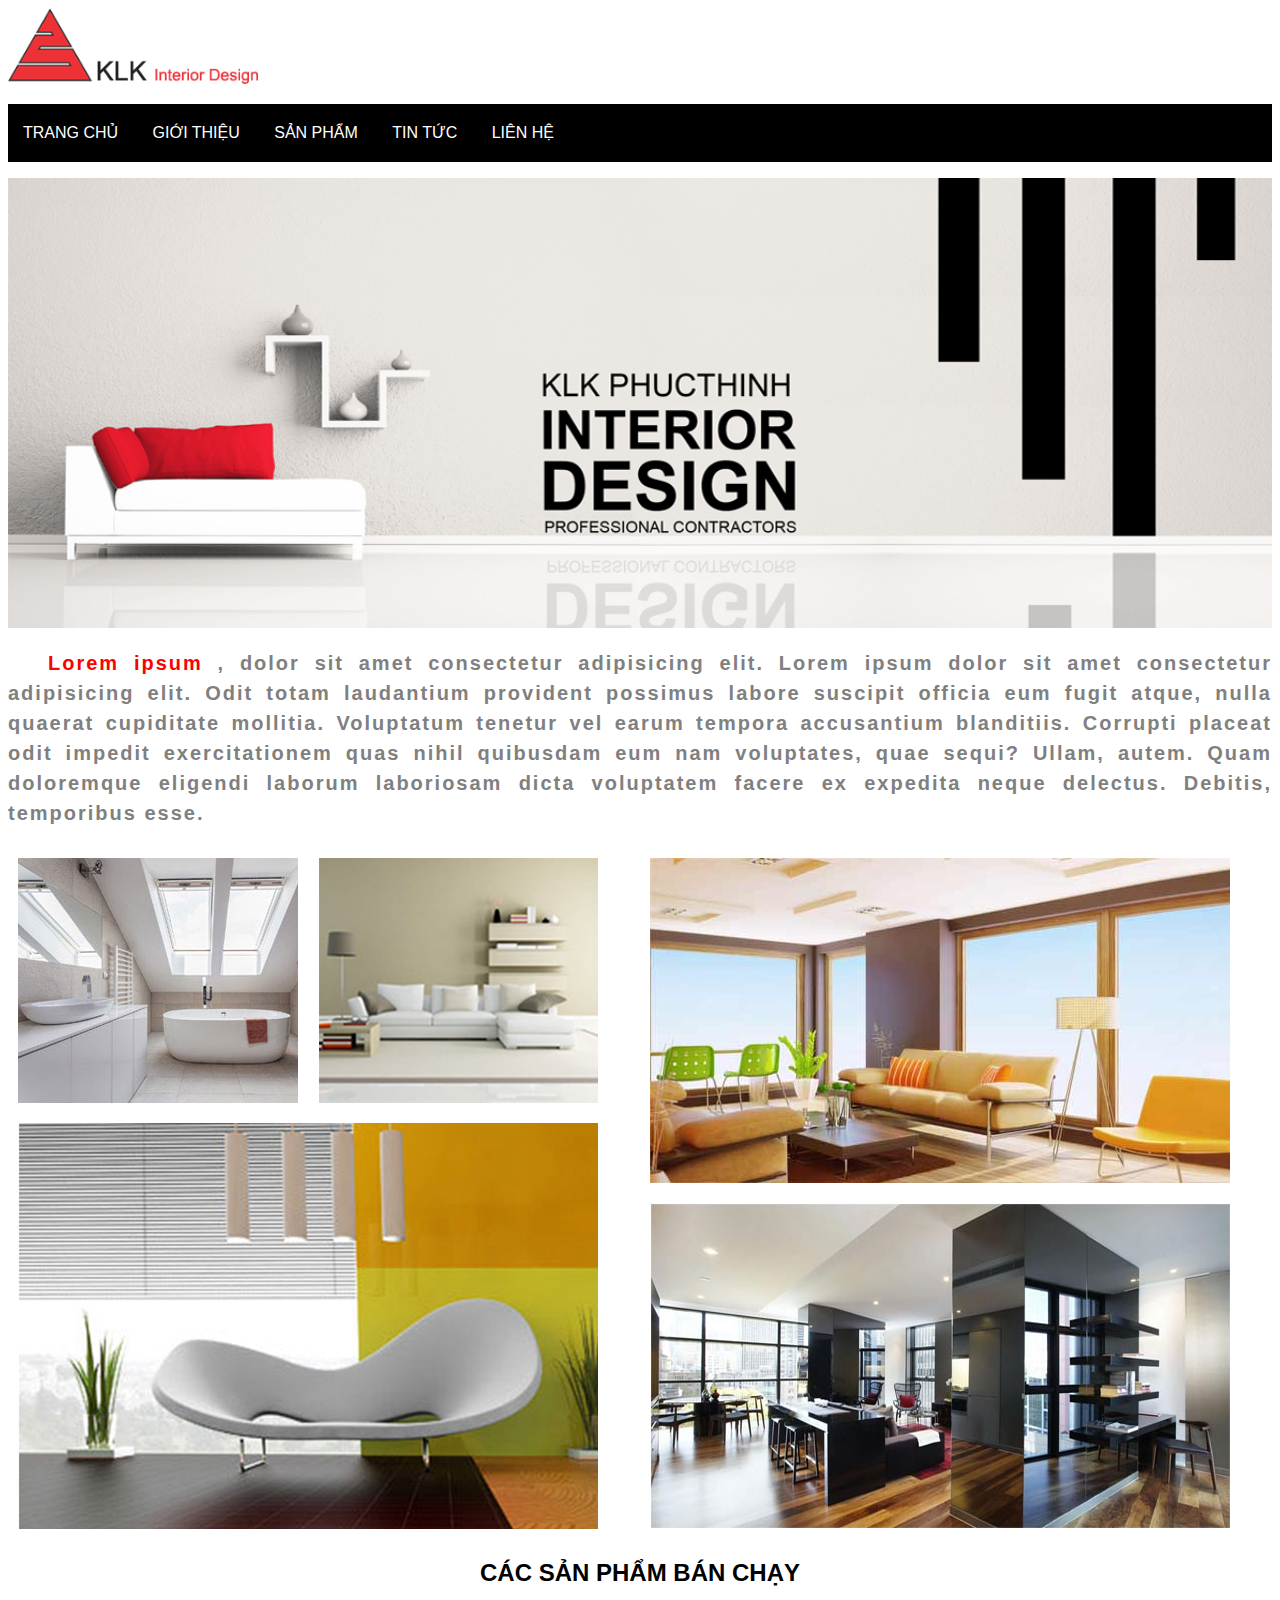
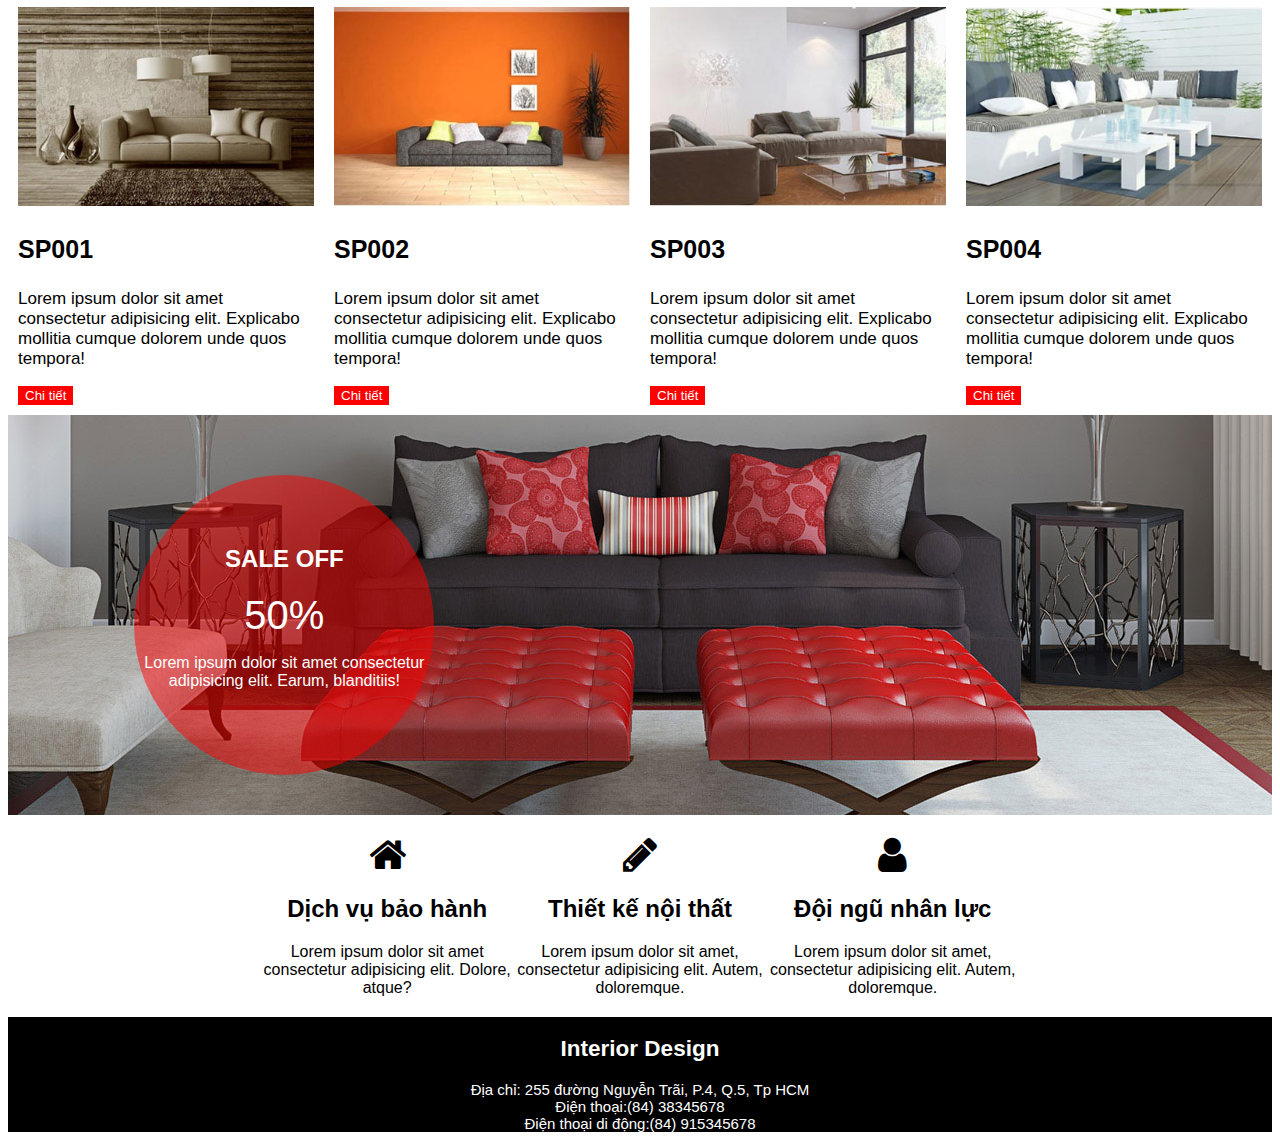
<file: index3.html>
<!DOCTYPE html>
<html lang="en">

<head>
    <meta charset="UTF-8">
    <meta name="viewport" content="width=device-width, initial-scale=1.0">
    <title>KLK</title>
    <link href="https://cdnjs.cloudflare.com/ajax/libs/font-awesome/4.7.0/css/font-awesome.min.css" rel="stylesheet">
    <link rel="stylesheet" href="./css3/index.css">
</head>

<body>
    <div class="header">
        <img src="./img3/LOGO.png" alt="logo">
        <!-- <img src="./img/LOGO.png" alt="logo"> -->
        <!-- <ul>
            <li><a href="">Home</a></li>
        </ul> -->
        <!-- ul>li*5>a -->
        <ul>
            <li><a href="#">TRANG CHỦ</a></li>
            <li><a href="#">GIỚI THIỆU</a></li>
            <li><a href="#">SẢN PHẨM</a></li>
            <li><a href="#">TIN TỨC</a></li>
            <li><a href="#">LIÊN HỆ</a></li>
        </ul>
    </div>
    <!-- emmet -->
    <!-- .carousel -->
    <!-- h1.heading1 -->
    <div class="carousel"></div>
    <!-- BEGIN INTRO -->
    <div class="intro">
        <p class="intro-text">
            <span class="intro-text-red">Lorem ipsum </span>, dolor sit amet consectetur adipisicing elit. Lorem ipsum
            dolor sit amet consectetur adipisicing elit. Odit totam laudantium provident possimus labore suscipit
            officia eum fugit atque, nulla
            quaerat cupiditate mollitia. Voluptatum tenetur vel earum tempora accusantium blanditiis. Corrupti placeat
            odit impedit exercitationem quas nihil quibusdam eum nam voluptates, quae sequi? Ullam, autem. Quam
            doloremque eligendi laborum laboriosam
            dicta voluptatem facere ex expedita neque delectus. Debitis, temporibus esse.
        </p>
        <div class="intro-product">
            <div class="intro-product-left">

                <div class="intro-product-item" class="intro-product-item-1">
                    <img src="./img3/img_nha_tam.jpg" alt="">
                </div>
                <div class="intro-product-item" class="intro-product-item-1">
                    <img src="./img3/img_sofa.jpg" alt="">
                </div>
                <div class="intro-product-item" class="intro-product-item-2">
                    <img src="./img3/img_noi_that.jpg" alt="">
                </div>
            </div>
            <div class="intro-product-right">
                <div class="intro-product-item" class="intro-product-item-2">
                    <img src="./img3/img_phong_khach.jpg" alt="">
                </div>
                <div class="intro-product-item" class="intro-product-item-2">
                    <img src="./img3/img_van_phong.jpg" alt="">
                </div>
                <div class="clear"></div>
            </div>
            <div class="clear"></div>
        </div>
    </div>
    <div class="products">
        <h2>CÁC SẢN PHẨM BÁN CHẠY</h2>
        <!-- BEM -->
        <div class="products__content">
            <div class="products__item">
                <img class="item-img" src="./img3/sp_1.jpg" alt="">
                <h3 class="item-title">SP001</h3>
                <p class="item-content">Lorem ipsum dolor sit amet consectetur adipisicing elit. Explicabo mollitia
                    cumque dolorem unde quos tempora!</p>
                <button class="item-btn">Chi tiết</button>
            </div>
            <div class="products__item">
                <img class="item-img" src="./img3/sp_2.jpg" alt="">
                <h3 class="item-title">SP002</h3>
                <p class="item-content">Lorem ipsum dolor sit amet consectetur adipisicing elit. Explicabo mollitia
                    cumque dolorem unde quos tempora!</p>
                <button class="item-btn">Chi tiết</button>
            </div>
            <div class="products__item">
                <img class="item-img" src="./img3/sp_3.jpg" alt="">
                <h3 class="item-title">SP003</h3>
                <p class="item-content">Lorem ipsum dolor sit amet consectetur adipisicing elit. Explicabo mollitia
                    cumque dolorem unde quos tempora!</p>
                <button class="item-btn">Chi tiết</button>
            </div>
            <div class="products__item">
                <img class="item-img" src="./img3/sp_4.jpg" alt="">
                <h3 class="item-title">SP004</h3>
                <p class="item-content">Lorem ipsum dolor sit amet consectetur adipisicing elit. Explicabo mollitia
                    cumque dolorem unde quos tempora!</p>
                <button class="item-btn">Chi tiết</button>
            </div>
            <div class="clear"></div>
        </div>
        <div class="clear"></div>
    </div>

    <div id="banner">
        <div class="saleoff">
            <h2>SALE OFF</h2>
            <p class="doan1">50%</p>
            <p>
                Lorem ipsum dolor sit amet consectetur adipisicing elit. Earum, blanditiis!
            </p>

        </div>

    </div>

    <div class="services">
        <div class="service-item">
            <i class="fa fa-home"></i><br>
            <h2>Dịch vụ bảo hành</h2><br>
            <span>Lorem ipsum dolor sit amet consectetur adipisicing elit. Dolore, atque?</span>
        </div>
        <div class="service-item">
            <i class="fa fa-pencil"></i><br>
            <h2>Thiết kế nội thất</h2><br>
            <span>Lorem ipsum dolor sit amet, consectetur adipisicing elit. Autem, doloremque.</span>
        </div>
        <div class="service-item">
            <i class="fa fa-user"></i><br>
            <h2>Đội ngũ nhân lực</h2><br>
            <span>Lorem ipsum dolor sit amet, consectetur adipisicing elit. Autem, doloremque.</span>
        </div>
        <div class="clear"></div>
    </div>
    <div class="footer">
        <h2>Interior Design</h2><br>
        <span>Địa chỉ: 255 đường Nguyễn Trãi, P.4, Q.5, Tp HCM
        </span><br>
        <span>Điện thoại:(84) 38345678</span><br>
        <span>Điện thoại di động:(84) 915345678</span>

    </div>



</body>

</html>
</file>
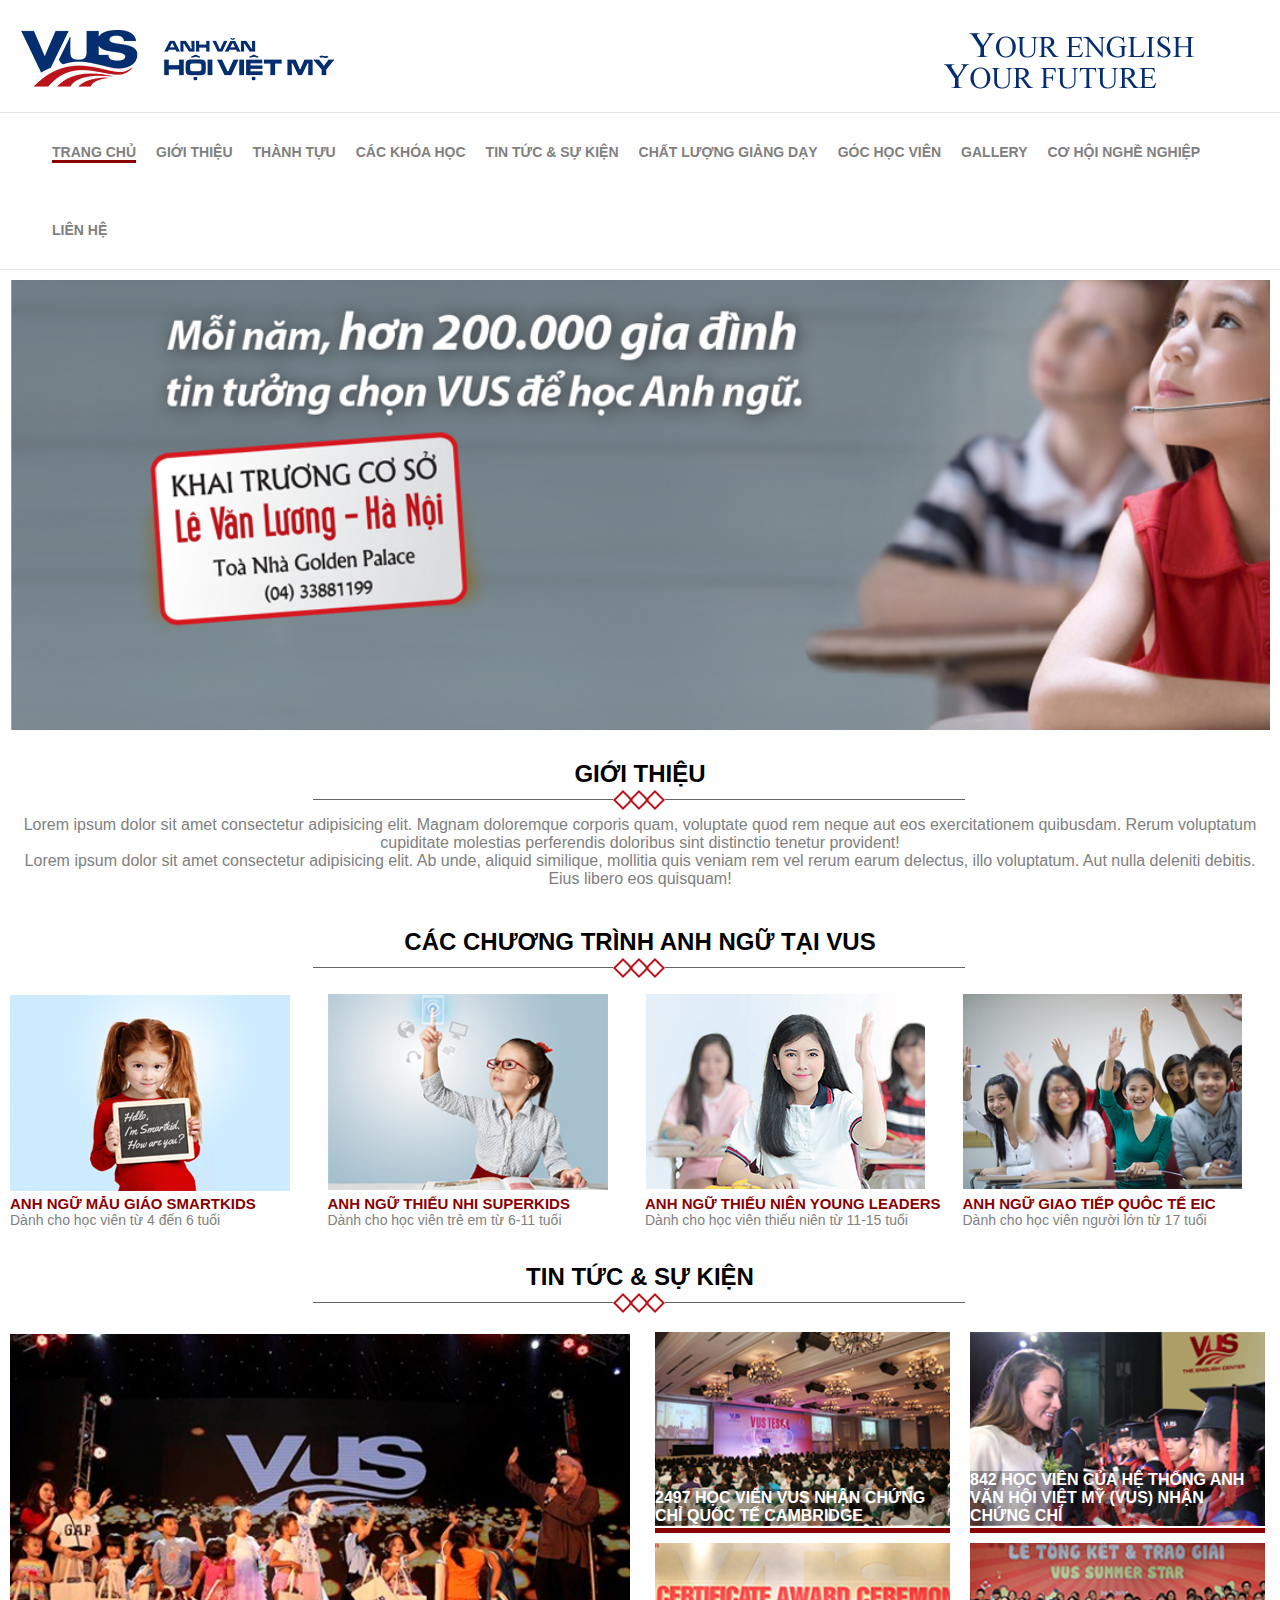
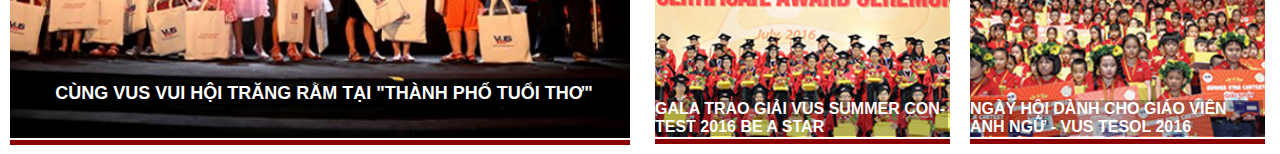
<file: index4.html>
<!DOCTYPE html>
<html lang="en">

<head>
    <meta charset="UTF-8">
    <meta name="viewport" content="width=device-width, initial-scale=1.0">
    <link rel="stylesheet" href="./css4/index.css">
    <title>VUS</title>
</head>

<body>
    <!-- HEADER -->
    <div class="header">
        <div class="hinh_header">
            <div class="left_photo">
                <img class="logo" src="./img4/logo.png" alt="">
                <div class="clear"></div>
            </div>
            <div class="right_photo">
                <img class="slogan" src="./img4/slogan.png" alt="">
            </div>
            <div class="clear"></div>
        </div>

        <div class="navbar">
            <ul>
                <li><a class="home" href="#">TRANG CHỦ</a></li>
                <li><a href="#">GIỚI THIỆU</a></li>
                <li><a href="#">THÀNH TỰU</a></li>
                <li><a href="#">CÁC KHÓA HỌC </a></li>
                <li><a href="#">TIN TỨC & SỰ KIỆN</a></li>
                <li><a href="#">CHẤT LƯỢNG GIẢNG DẠY</a></li>
                <li><a href="#">GÓC HỌC VIÊN </a></li>
                <li><a href="#">GALLERY</a></li>
                <li><a href="#">CƠ HỘI NGHỀ NGHIỆP</a></li>
                <li><a href="#">LIÊN HỆ </a></li>
            </ul>
            <div class="clear"></div>
        </div>
        <div class="clear"></div>
    </div>
    <!-- CAROUSEL -->
    <div class="carousel">

    </div>
    <!-- INTRO -->
    <div class="intro">
        <h2>GIỚI THIỆU</h2>
        <img src="./img4/line.png" alt="">
        <div class="clear"></div>
        <div class="intro_content">
            <p>Lorem ipsum dolor sit amet consectetur adipisicing elit. Magnam doloremque corporis quam, voluptate quod
                rem neque aut eos exercitationem quibusdam. Rerum voluptatum cupiditate molestias perferendis doloribus
                sint distinctio tenetur provident!</p>
            <p>Lorem ipsum dolor sit amet consectetur adipisicing elit. Ab unde, aliquid similique, mollitia quis veniam
                rem vel rerum earum delectus, illo voluptatum. Aut nulla deleniti debitis. Eius libero eos quisquam!</p>
        </div>
    </div>
    <!-- COURSE -->
    <div class="course ">
        <div class="course_intro">
            <h2>CÁC CHƯƠNG TRÌNH ANH NGỮ TẠI VUS</h2>
            <img src="./img4/line.png" alt="">
            <div class="clear"></div>
        </div>
        <div class="course_content">
            <div class="course_item">
                <img src="./img4/chuong_trinh_1.png" alt="">
                <h3>ANH NGỮ MẪU GIÁO SMARTKIDS</h3>
                <p>Dành cho học viên từ 4 đến 6 tuổi</p>
            </div>
            <div class="course_item">
                <img src="./img4/chuong_trinh_2.png" alt="">
                <h3>ANH NGỮ THIẾU NHI SUPERKIDS</h3>
                <p>Dành cho học viên trẻ em từ 6-11 tuổi</p>
            </div>
            <div class="course_item">
                <img src="./img4/chuong_trinh_3.png" alt="">
                <h3>ANH NGỮ THIẾU NIÊN YOUNG LEADERS</h3>
                <p>Dành cho học viên thiếu niên từ 11-15 tuổi</p>
            </div>
            <div class="course_item">
                <img src="./img4/chuong_trinh_4.png" alt="">
                <h3>ANH NGỮ GIAO TIẾP QUÔC TẾ EIC</h3>
                <p>Dành cho học viên người lớn từ 17 tuổi</p>
            </div>
            <div class="clear"></div>
        </div>
        <div class="clear"></div>
    </div>
    <!-- NEWS -->
    <div class="news">
        <div class="news_intro">
            <h2>TIN TỨC & SỰ KIỆN</h2>
            <img src="./img4/line.png" alt="">
            <div class="clear"></div>
        </div>
        <div class="news_content">
            <div class="news_left">
                <img src="./img4/tin_tuc_1.jpg" alt="">
                <span class="pa1">CÙNG VUS VUI HỘI TRĂNG RẰM TẠI "THÀNH PHỐ TUỔI THƠ"</span>
                <div class="clear "></div>

            </div>
            <div class="news-right">
                <div class="news_right_content">
                    <div class="news_right_content_item" class="news_1">
                        <img src="./img4/tin_tuc_5.jpg" alt="">
                        <span>2497 HỌC VIÊN VUS NHẬN CHỨNG CHỈ QUỐC TẾ CAMBRIDGE</span>
                    </div>

                    <div class="news_right_content_item" class="news_2">

                        <img src="./img4/tin_tuc_2.jpg" alt="">
                        <span>842 HỌC VIÊN CỦA HỆ THỐNG ANH VĂN HỘI VIỆT MỸ (VUS) NHẬN CHỨNG CHỈ</span>
                    </div>
                    <div class="news_right_content_item" class="news_3">
                        <img src="./img4/tin_tuc_3.jpg" alt="">
                        <span>GALA TRAO GIẢI VUS SUMMER CON-TEST 2016 BE A STAR</span>


                    </div>
                    <div class="news_right_content_item" class="news_4">
                        <img src="./img4/tin_tuc_4.jpg" alt="">
                        <span>NGÀY HỘI DÀNH CHO GIÁO VIÊN ANH NGỮ - VUS TESOL 2016</span>
                    </div>
                    <div class="clear"></div>
                </div>
                <div class="clear"></div>
            </div>
            <div class="clear"></div>
        </div>

</body>

</html>
</file>
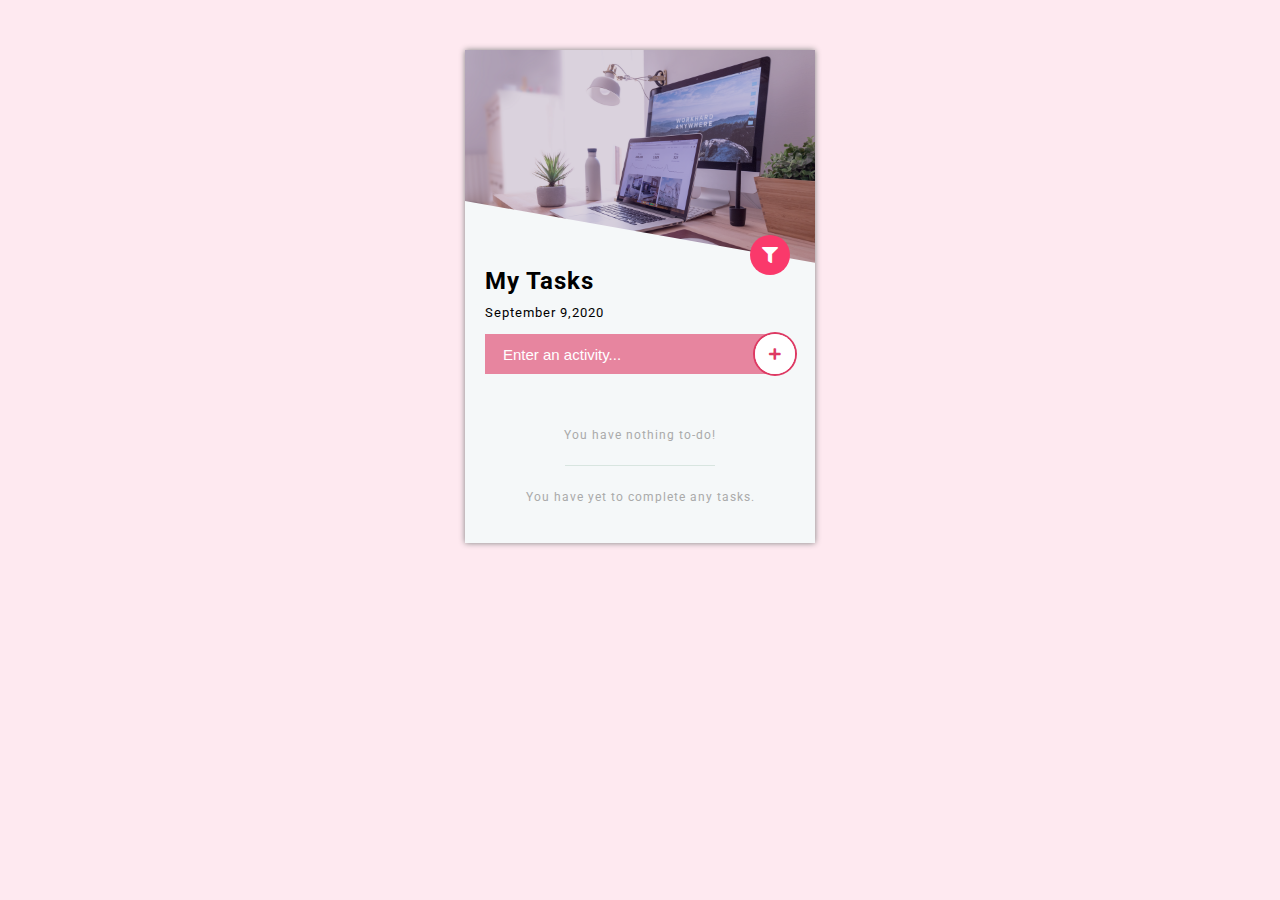
<file: index6.html>
<!DOCTYPE html>
<html lang="en">

<head>
    <meta charset="UTF-8">
    <meta name="viewport" content="width=device-width, initial-scale=1.0">
    <meta http-equiv="X-UA-Compatible" content="ie=edge">
    <title>ToDoList</title>

    <link href="https://fonts.googleapis.com/css?family=Roboto:300,400,700&display=swap" rel="stylesheet">
    <link rel="stylesheet" href="https://cdnjs.cloudflare.com/ajax/libs/font-awesome/5.11.2/css/all.css">

    <link rel="stylesheet" href="./css6/style.css">
</head>

<body>

    <div class="card">
        <div class="card__header">
            <img src="./img6/X2oObC4.png" />
        </div>
        <!-- <h2>hello!</h2> -->
        <div class="card__body">
            <div class="filter-btn">
                <a id="one" href="#"><i class="fa fa-check-circle"></i></a>
                <a id="two" href="#" onclick="sortASC()"><i class="fa fa-sort-alpha-down"></i></a>
                <a id="three" href="#" onclick="sortDES()"><i class="fa fa-sort-alpha-up"></i></a>
                <a id="all" href="#"><i class="fa fa-clock"></i></a>
                <span class="toggle-btn">
                    <i class="fa fa-filter"></i>
                    <i class="fa fa-times"></i>
                </span>
            </div>
            <div class="card__content">
                <div class="card__title">
                    <h2>My Tasks</h2>
                    <p>September 9,2020</p>

                </div>
                <div class="card__add">
                    <input id="newTask" type="text" placeholder="Enter an activity...">
                    <button id="addItem">
                        <i class="fa fa-plus"></i>
                    </button>
                </div>
                <div class="card__todo">
                    <!-- Uncompleted tasks -->
                    <ul class="todo" id="todo"></ul>
                    <!-- Completed tasks -->
                    <ul class="todo" id="completed"></ul>
                </div>

            </div>

        </div>


    </div>

    <script src="https://code.jquery.com/jquery-3.4.1.js"
        integrity="sha256-WpOohJOqMqqyKL9FccASB9O0KwACQJpFTUBLTYOVvVU=" crossorigin="anonymous"></script>

    <script>
        $(function () {
            $('.toggle-btn').click(function () {
                $('.filter-btn').toggleClass('open');

            });

            $('.filter-btn a').click(function () {
                $('.filter-btn').removeClass('open');

            });

        });
    </script>


    <!-- MAIN JS -->
    <script type="module" src="./js6/main.js"></script>

</body>

</html>
</file>
<file: css3/index.css>
/* Dung Clear de thuoc tinh Float  ko lam anh huong den cac yeu to khac */

.clear {
  clear: both;
}

body {
  font-family: "Segoe UI", Tahoma, Geneva, Verdana, sans-serif;
}

/* HEADER */

.header img {
  width: 250px;
}

.header ul {
  /* xóa dấu tròn của danh sách */
  list-style: none;
  background-color: black;
  padding: 20px 0;
}

.header a {
  /* xóa dấu gạch dưới */
  text-decoration: none;
  color: white;
}

.header ul li {
  /* đổi tính chất của thẻ li từ block thành inline: để các li nằm 1 hàng */
  display: inline;
  /* margin chỉ thêm được trái phải khi dùng với thẻ inline */
  margin: 15px;
  /* padding: 15px; */
  /* border:3px solid red; */
}

.header ul li a:hover {
  color: red;
}

/* CAROUSEL */

.carousel {
  background-image: url(../img3/slider_1.jpg);
  height: 450px;
  background-repeat: no-repeat;
  background-size: cover;
  background-position: center;
  margin-top: 10px;
  background-clip: content-box;
}

/* INTRO */

.intro-text {
  font-size: 20px;
  color: grey;
  font-weight: bold;
  line-height: 30px;
  letter-spacing: 2px;
  text-indent: 40px;
  text-align: justify;
}

.intro .intro-text .intro-text-red {
  color: red;
}

.intro-product-left,
.intro-product-right {
  float: left;
  width: 50%;
}

.intro-product-item {
  float: left;
  padding: 10px;
}

.intro-product-item-1 {
  width: 50%;
}

.intro-product-item-2 {
  width: 100%;
}

.intro-product-item img {
  width: 100%;
  display: block;
}

/* PRODUCTS */

h2 {
  text-align: center;
  float: left;
  width: 100%;
}

.products__item {
  float: left;
  width: 25%;
  padding: 0 10px;
  box-sizing: border-box;
}

.item-img {
  max-width: 100%;
}

.item-title {
  font-weight: bold;
  font-size: 25px;
}

.item-content {
  font-size: 17px;
  color: black;
}

.item-btn {
  background-color: red;
  border: 1px solid red;
  color: white;
}

/* BANNER */

#banner {
  margin-top: 10px;
  height: 400px;
  background-image: url(../img3/nature.jpg);
  background-size: cover;
  position: relative;
}

#banner .saleoff {
  height: 300px;
  width: 300px;
  background-color: rgba(255, 0, 0, 0.5);
  border-radius: 50%;
  -webkit-border-radius: 50%;
  -moz-border-radius: 50%;
  position: absolute;
  top: 15%;
  left: 10%;
}

#banner .saleoff p:nth-child(2) {
  font-size: 40px;
  margin: 10px 0;
}

#banner .saleoff,
#banner p {
  color: white;
  text-align: center;
}

#banner .saleoff h2 {
  margin-top: 70px;
}

/* SERVICES */

.services {
  margin: 20px auto;
  width: 60%;
}

.service-item {
  float: left;
  width: 33.333333%;
  text-align: center;
}

.service-item i {
  color: black;
  font-size: 40px;
}

/* FOOTER*/

.footer {
  margin: auto;
  width: 100%;
  background-color: black;
  color: white;
  font-size: 15px;
  text-align: center;
}

/* end */
</file>
<file: css4/index.css>
/*  */

* {
  margin: auto;
  box-sizing: border-box;
  font-family: "Segoe UI", Tahoma, Geneva, Verdana, sans-serif;
}
/* clear */

.clear {
  clear: both;
}
/* header */
/* hinh */

.hinh_header {
  margin: 0 10px;
}

.left_photo {
  float: left;
  padding: 10px;
}

.right_photo {
  float: right;
  padding: 10px 75px;
}
/* navbar */

.navbar {
  width: 100%;
  padding: 0 2px;
  background-color: white;
  border: solid 1px grey;
  border-left: hidden;
  border-right: hidden;
  border-bottom-color: rgba(128, 128, 128, 0.2);
  border-top-color: rgba(128, 128, 128, 0.2);
}

.navbar li {
  list-style: none;
  float: left;
  padding: 20px 0px;
  display: inline;
  margin: 10px;
}

.navbar ul li a {
  text-decoration: none;
  color: grey;
  font-size: 14px;
  font-weight: bold;
}

.home {
  border-bottom: darkred solid 3px;
}
/* carousel*/

.carousel {
  background-image: url(../img4/slider_1.png);
  background-size: cover;
  background-clip: content-box;
  margin-top: 10px;
  margin-left: 10px;
  margin-right: 10px;
  height: 450px;
}
/* Intro */

.intro {
  margin-top: 20px;
  padding: 10px;
  text-align: center;
  float: left;
  width: 100%;
}

.intro_content {
  margin: auto;
  color: grey;
}
/* courses */

.course {
  padding: 5px;
}

.course_intro {
  margin-top: 20px;
  padding: 10px;
  float: left;
  text-align: center;
  width: 100%;
}

.course_item {
  float: left;
  padding: 0 5px;
  width: 25%;
  box-sizing: border-box;
}

.course_item h3 {
  color: darkred;
  font-size: 15px;
}

.course_item p {
  color: grey;
  font-size: 14px;
}
/* NEWS*/

.news_intro {
  margin-top: 20px;
  padding: 10px;
  float: left;
  text-align: center;
  width: 100%;
}
/* LEFT */

.news_left {
  width: 50%;
  float: left;
  padding: 5px 10px;
  position: relative;
}

.news_left img {
  width: 100%;
  padding-bottom: 2px;
  border-bottom: solid 5px darkred;
}

.pa1 {
  background-color: rgba(0, 0, 0, 0.281);
  position: absolute;
  font-size: 18px;
  color: white;
  bottom: 50px;
  left: 20px;
  text-align: center;
}
/* RIGHT */

.news_right {
  width: 50%;
  float: left;
}

.news_right_content {
  float: left;
  width: 50%;
  padding: 0 5px;
}

.news_right_content_item {
  float: left;
  width: 50%;
  padding: 3px 10px;
  box-sizing: border-box;
  position: relative;
}

.news_right_content_item img {
  width: 100%;
  padding-bottom: 2px;
  border-bottom: darkred 5px solid;
}

span {
  background-color: rgba(0, 0, 0, 0.281);
  position: absolute;
  font-size: 16px;
  font-weight: bold;
  color: white;
  bottom: 15px;
  left: 10px;
  right: 12px;
}
</file>
<file: css6/style.css>
body {
  font-family: 'Roboto', sans-serif;
  background-color: #FEE9F0;
  font-size: 16px;
}

*{
  margin: 0;
  padding: 0;
  box-sizing: border-box;
}

.card {
  margin: 50px auto;
  background-color: #f5f8f9;
  /* height: 430px; */
  width: 350px;
  box-shadow: 0 0 6px grey;
  overflow: hidden;
  line-height: 2rem;
  letter-spacing: 1px;
}


.card__header {
  height: 215px;
  overflow: hidden;
  position: relative;
}

.card__header img{
  width: 100%;
}

.card__header::after {
  content: '';
  position: absolute;
  left: 0;
  top: 0;
 width: 100%;
 height: 100%;
  background: rgba(71, 32, 84, 0.2);
}

.card__body{
  position: relative;
}
.card__body::before{
  content: '';
  position: absolute;
  top: -35px;
  left: -50px;
  background-color: #f5f8f9;
  height: 100px;
  width: 120%;
  display: block;
  transform: rotate(10deg);
   
}

.card__content{
  position: relative;
  padding: 0 20px;
  
}

.card__title p{
  font-size: 0.8rem;
}

/* Filler Button */
.filter-btn {
  position: absolute;
  z-index: 2;
  right: 0;
  width: 40px;
  height: 40px;
  transition: all 0.4s ease-in-out 0s;
}

.filter-btn span i{
  width: 40px;
  height: 40px;
  background: #FA396B;
  display: block;
  position: absolute;
  right: 25px;
  top: -30px;
  text-align: center;
  color: #fff;
  line-height: 40px;
  border-radius: 50%;
  font-size: 1rem;
  z-index: 999;
}
span.toggle-btn:hover{
      cursor: pointer;
}
.filter-btn a {
  position: absolute;
  width: 40px;
  height: 40px;
  line-height: 40px;
  text-align: center;
  right: 25px;
  display: block;
  top: -30px;
  color: #fff;
  z-index: 99;
  font-size: 1.2rem;
  transition: all .4s cubic-bezier(.68, 1, .265, 1)
}

.filter-btn:after {
  height: 150px;
    width: 150px;
    content: '';
    background-color: #FA396B;
    position: absolute;
    top: -86px;
    right: -35px;
    border-radius: 50%;
    transform: scale(0);
    transition: all 0.3s ease-in-out 0s;
}

.filter-btn.open span.toggle-btn i{
  background-color: #DE3963;
}

.filter-btn .fa-times {
  display: none;
}

.filter-btn .fa-filter {
  display: block;
}

.filter-btn.open .fa-times {
  display: block;
}

.filter-btn.open .fa-filter {
  display: none;
}

.open:after {
  transform: scale(1);
}

.filter-btn.open a:nth-child(1) {
  transform: translate(9px, -48px);
}

.filter-btn.open a:nth-child(2) {
  transform: translate(-42px, -26px);
}

.filter-btn.open a:nth-child(3) {
  transform: translate(-39px, 29px);
}

.filter-btn.open a:nth-child(4) {
  transform: translate(6px, 52px);
}

/* Add */
.card__add{

    /* background: #DE3963; */
    display: flex;
  position: relative;
  
  margin-top: 5px;
}
.card__add input {
  width: 100%;
    height: 40px;
    /* float: left; */
    color: #fff;
    font-size: 15px;
    font-weight: 400;
    text-indent: 18px;
    /* padding: 0 60px 0 0; */
    background: rgba(222, 57, 99, 0.6);
    /* border-radius: 3px; */
    border-top-right-radius: 25px;
    border-bottom-right-radius: 25px;
    border: 0px;
    box-shadow: none;
    outline: none;
 
} 

.card__add input::placeholder{
  color: #fff;
}

.card__add button{
 
  border: none;
  border-radius: 50%;
  position: absolute;
  top:0;
  right: 0;
  /* width: 40px;
  height: 40px; */
  box-shadow: 0 0 0 2px rgba(222, 57, 99);
  cursor: pointer;
  outline: none;
}
.card__add i{
  width: 40px;
  height: 40px;
  border-radius: 25px;
  background: #fff;
  line-height: 40px;
  color: #DE3963;

}

/* Todo list */
ul.todo {
  list-style: none;
  
}
ul.todo li {
  display: flex;
  justify-content: space-between;
  width: 100%;
  min-height: 30px;
  font-size: 0.8rem;
  font-weight: 500;
  color: #444;
  background: #fff;
  border-radius: 5px;
  box-shadow: 0px 0px 2px rgba(44, 62, 80, 0.3);
  margin: 0 0 10px 0;
  padding: 0 10px; 
  word-break: break-word;
}

ul.todo#todo{
  padding-top: 30px;
}
ul.todo#completed {
  position: relative;
  padding: 30px 0;
}

ul.todo#completed:before {
  content: '';
  width: 150px;
  height: 1px;
  background: #d8e5e0;

  position: absolute;
  top: 14px;
  left: 50%;

  margin: 0 0 0 -75px;
}

ul.todo#todo:empty:after {
  content: 'You have nothing to-do!';
  margin: 15px 0 0 0;
}

ul.todo#completed:empty:after {
  content: 'You have yet to complete any tasks.';
}


ul.todo#todo:after,
ul.todo#completed:after {
  width: 100%;
  display: block;
  text-align: center;
  font-size: 12px;
  color: #aaa;
}

ul.todo li .buttons button {
  background: none;
  border: 0px;
  box-shadow: none;
  outline: none;
  cursor: pointer;
  position: relative;
  padding: 5px 0 5px 5px;
  font-size: 1rem;
}
ul.todo li .buttons .remove{
  color: #aaa;
}
ul.todo li .buttons .remove:hover{
  color: #FA396B;
}

ul.todo li .buttons .complete{
  color: #aaa;
  
}

ul.todo li .buttons .complete:hover{
  color: #25b99a;
}

ul.todo#todo li .buttons .complete .fas{
  display: none;
}

ul.todo#todo li .buttons .complete .far{
  display: block;
}

ul.todo#completed li .buttons .complete .fas{
  display: block;
  color: #25b99a;
}

ul.todo#completed li .buttons .complete .far{
  display: none;
}

ul.todo#completed span{
  color: #25b99a;
}
</file>
